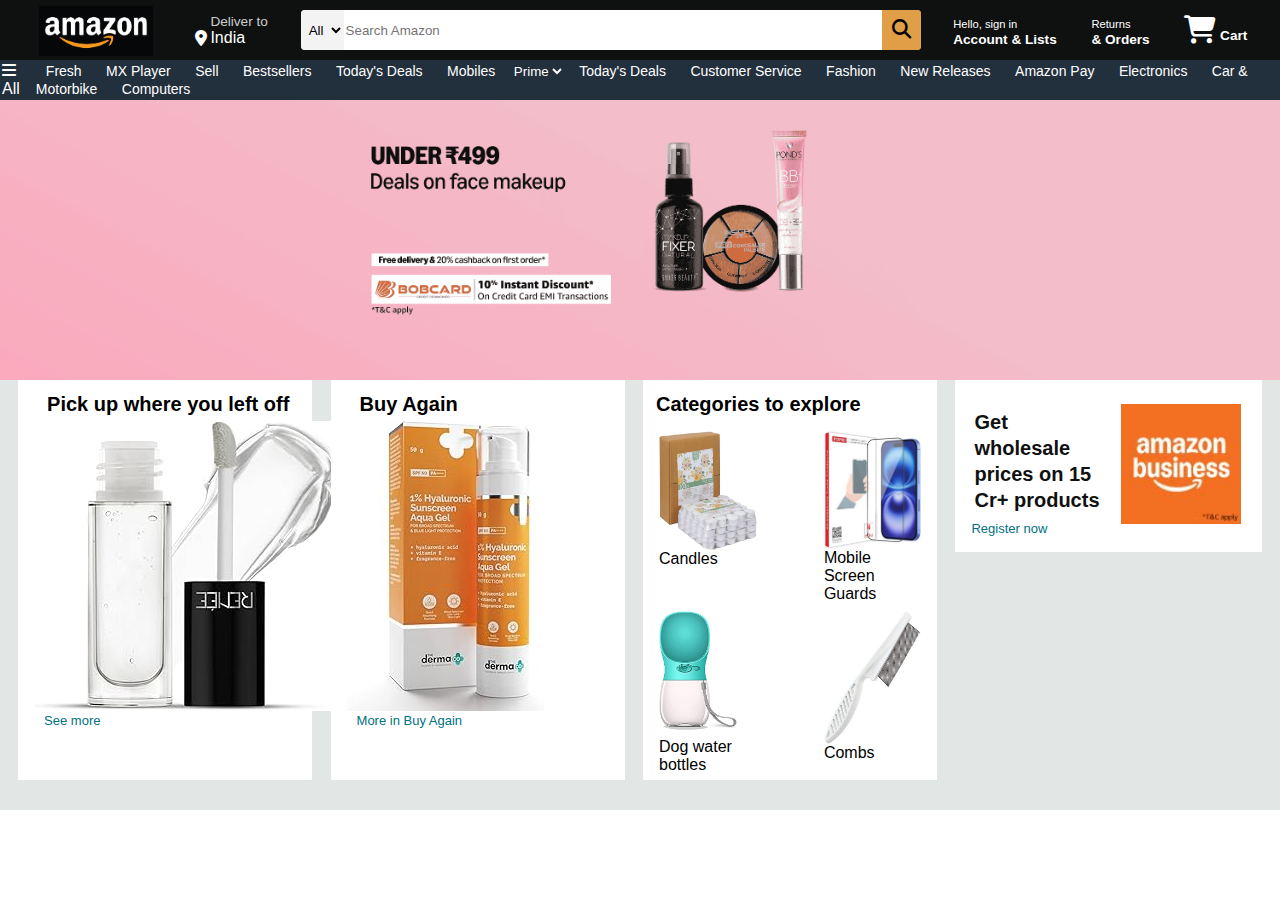
<file: index.html>
<!DOCTYPE html>
<html lang="en">
<head>
    <meta charset="UTF-8">
    <meta name="viewport" content="width=device-width, initial-scale=1.0">
    <title>Amazon</title>
    <link rel="stylesheet" href="https://cdnjs.cloudflare.com/ajax/libs/font-awesome/6.7.2/css/all.min.css" integrity="sha512-Evv84Mr4kqVGRNSgIGL/F/aIDqQb7xQ2vcrdIwxfjThSH8CSR7PBEakCr51Ck+w+/U6swU2Im1vVX0SVk9ABhg==" crossorigin="anonymous" referrerpolicy="no-referrer" />
    <link rel="stylesheet" href="style.css">
</head>
<body>
    <header>
        <div class="navbar">
            <div class="nav-logo border">
                <div class="logo"></div>
            </div>

            <div class="nav-address border">
                <p class="add-first">Deliver to</p>
                <div class="add-icon">
                    <i class="fa-solid fa-location-dot"></i>
                    <p class="add-second">India</p>
                </div>
            </div>

            <div class="nav-search">
                <select class="search-select">
                    <option>All</option>
                </select>
                <input placeholder="Search Amazon" class="search-input">
                <div class="search-icon">
                    <i class="fa-solid fa-magnifying-glass"></i>

                </div>
            </div>

            <div class="nav-signin border">
                <p><span>Hello, sign in</span></p>
                <p class="nav-second">Account & Lists</p>
            </div>

            <div class="nav-returns border">
                <p><span>Returns</span></p>
                <p class="nav-second">& Orders</p>
            </div>

            <div class="nav-cart border">
                <i class="fa-solid fa-cart-shopping"></i>
                Cart  
            </div>
        </div>

        <div class="panel">
            <div class="panel-all borderx">
                <i class="fa-solid fa-bars"></i>
                All
            </div>

            <div class="panel-options">
                <p class="Fresh borderx">Fresh</p>
                <p class="Fresh borderx">MX Player</p>
                <p class="Fresh borderx">Sell</p>
                <p class="Fresh borderx">Bestsellers</p>
                <p class="Fresh borderx">Today's Deals</p>
                <p class="Fresh borderx">Mobiles</p>
                <select class="select-item border">
                    <option value="val">Prime</option>
                </select>
                <p class="Fresh borderx">Today's Deals</p>
                <p class="Fresh borderx">Customer Service</p>
                <p class="Fresh borderx">Fashion</p>
                <p class="Fresh borderx">New Releases</p>
                <p class="Fresh borderx">Amazon Pay</p>
                <p class="Fresh borderx">Electronics</p>
                <p class="Fresh borderx">Car & Motorbike</p>
                <p class="Fresh borderx">Computers</p>
            </div>
        </div>
    </header>

    <div class="hero-section"></div>

    <div class="shop-section">
        <div class="box1 box">
            <div class="box-content">
                <h1>Pick up where you left off</h1>
                <img src="box1_img.jpg" >
                <p><a href="#">See more</a></p>
            </div>       
        </div>
        <div class="box2 box">
            <div class="box-content">
                <h1>Buy Again</h1>
                <img src="box2_img.jpg"  >
                <p><a href="#">More in Buy Again</a></p>
            </div>
        </div>
        <div class="box3 box">
            <div class="box-content3">
                <h1>Categories to explore</h1>
                <div class="grid-wrapper">
                    <div class="box31 box31">
                        <div class="box-content">
                            <img src="box31_img.jpg" >
                            <p>Candles</p>
                        </div>       
                    </div>
                    <div class="box32 box32">
                        <div class="box-content">
                            <img src="box32_img.jpg" >
                            <p>Mobile Screen Guards</p>
                        </div>
                    </div>
                    <div class="box33 box33">
                        <div class="box-content">
                            <img src="box33_img.jpg" >
                            <p>Dog water bottles</p>
                        </div>       
                    </div>
                    <div class="box34 box34">
                        <div class="box-content">
                            <img src="box34_img.jpg" >
                            <p>Combs</p>
                        </div>
                    </div>
                </div>    
            </div> 
        </div>
        <div class="box4 sbox">
            <div class="offer-content">
                <div class="offer-text">
                    <h1>Get wholesale prices on 15 Cr+ products</h1>
                    <p><a href="#">Register now</a></p>
                </div>
                <div class="offer-image">
                    <img src="box4_img.jpg" alt="Amazon Business Logo">
                </div>
            </div>
        </div>

        
    </div>

    
</body>
</html>
</file>
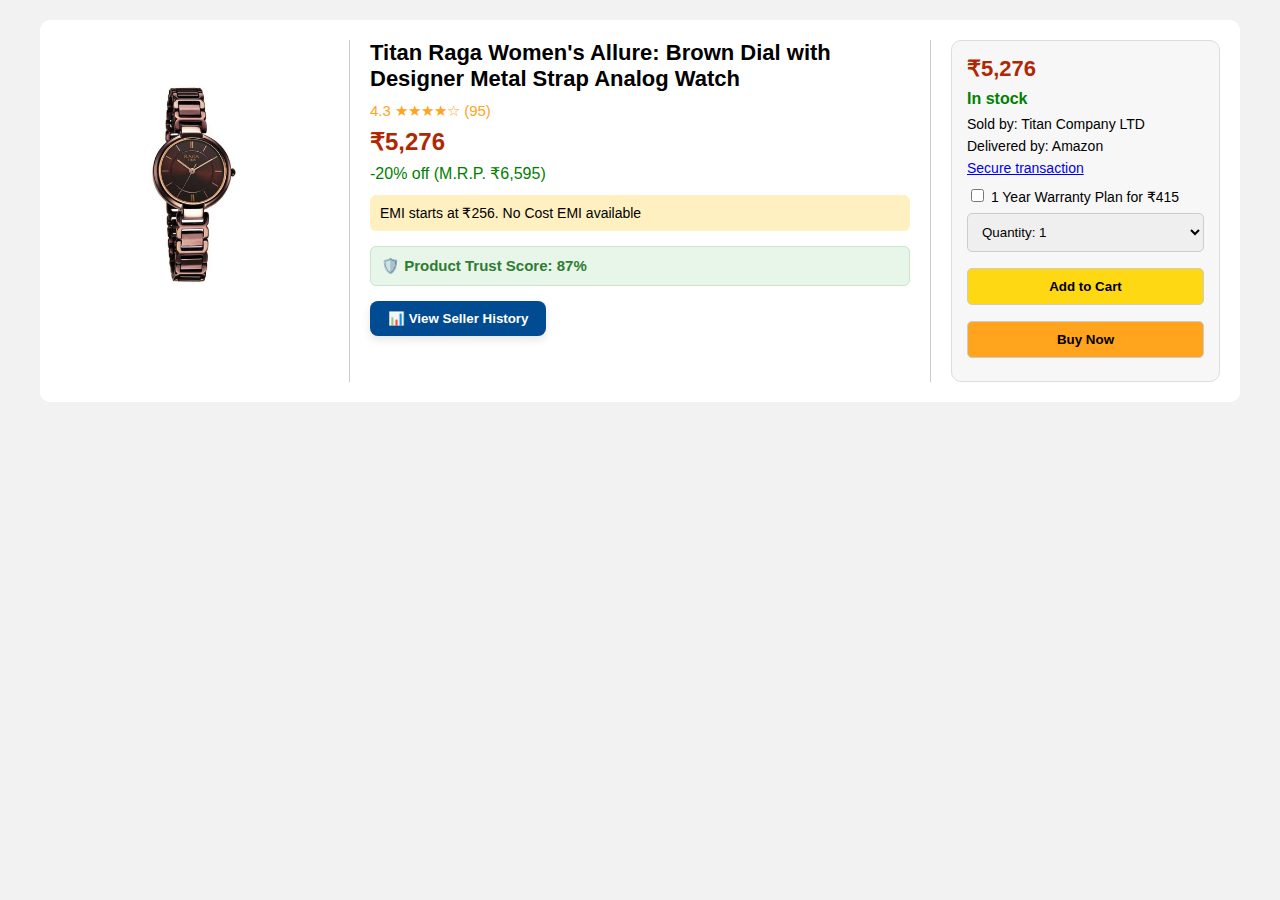
<file: product1.html>
<!DOCTYPE html>
<html lang="en">
<head>
  <meta charset="UTF-8" />
  <meta name="viewport" content="width=device-width, initial-scale=1">
  <title>Amazon-Style Product Page</title>
  <style>
    * {
      box-sizing: border-box;
      font-family: 'Segoe UI', sans-serif;
    }

    body {
      background: #f2f2f2;
      margin: 0;
      padding: 20px;
    }

    .main-container {
      display: flex;
      max-width: 1200px;
      margin: auto;
      background: white;
      padding: 20px;
      border-radius: 10px;
    }

    .left-section {
      width: 25%;
      padding-right: 20px;
      border-right: 1px solid #ccc;
    }

    .thumbnails {
      display: flex;
      flex-direction: column;
      gap: 10px;
    }

    .thumbnails img {
      width: 60px;
      height: 60px;
      object-fit: cover;
      border: 1px solid #ccc;
      border-radius: 5px;
      cursor: pointer;
    }

    .main-image {
      width: 100%;
      margin-top: 10px;
    }

    .main-image img {
      width: 100%;
      border-radius: 10px;
    }

    .middle-section {
      width: 50%;
      padding: 0 20px;
    }

    .title {
      font-size: 22px;
      font-weight: bold;
      margin-bottom: 10px;
    }

    .rating {
      color: #ffa41c;
      font-size: 15px;
      margin-bottom: 8px;
    }

    .price {
      font-size: 24px;
      font-weight: bold;
      color: #B12704;
      margin-bottom: 8px;
    }

    .offer {
      color: green;
      margin-bottom: 12px;
    }

    .highlight {
      background-color: #fff0c1;
      padding: 10px;
      border-radius: 6px;
      margin-bottom: 10px;
      font-size: 14px;
    }

    .view-history-btn {
      margin-top: 15px;
      background: #004B91;
      color: white;
      padding: 10px 18px;
      border-radius: 8px;
      font-weight: bold;
      border: none;
      cursor: pointer;
      box-shadow: 0 4px 8px rgba(0,0,0,0.1);
      transition: background 0.3s ease;
    }

    .view-history-btn:hover {
      background: #0060c2;
    }

    .trust-score-box {
      margin-top: 15px;
      padding: 10px;
      background: #e8f5e9;
      border: 1px solid #c8e6c9;
      border-radius: 6px;
      color: #2e7d32;
      font-weight: bold;
      font-size: 15px;
    }

    .right-section {
      width: 25%;
      padding-left: 20px;
      border-left: 1px solid #ccc;
    }

    .card-box {
      background: #f7f7f7;
      border: 1px solid #ddd;
      border-radius: 10px;
      padding: 15px;
    }

    .card-box .stock {
      color: green;
      font-weight: bold;
      margin-bottom: 8px;
    }

    .card-box .seller {
      font-size: 14px;
      margin-bottom: 6px;
    }

    .card-box select,
    .card-box button {
      width: 100%;
      padding: 10px;
      margin: 8px 0;
      border-radius: 5px;
      border: 1px solid #ccc;
    }

    .add-btn {
      background: #FFD814;
      font-weight: bold;
    }

    .buy-btn {
      background: #FFA41C;
      font-weight: bold;
    }

    .protection {
      font-size: 14px;
      margin-top: 10px;
    }

    /* Suspicious warning */
    .warning {
      background-color: #fff3cd;
      color: #856404;
      border: 1px solid #ffeeba;
      padding: 10px;
      margin-top: 20px;
      border-radius: 6px;
    }
  </style>
</head>
<body>

  <div class="main-container">
    <!-- Left Section -->
    <div class="left-section">
      
      <div class="main-image">
        <img src="titan.jpg" alt="Main Product">
      </div>
    </div>

    <!-- Middle Section -->
    <div class="middle-section">
      <div class="title">Titan Raga Women's Allure: Brown Dial with Designer Metal Strap Analog Watch</div>
      <div class="rating">4.3 ★★★★☆ (95)</div>
      <div class="price">₹5,276</div>
      <div class="offer">-20% off (M.R.P. ₹6,595)</div>
      <div class="highlight">EMI starts at ₹256. No Cost EMI available</div>

      <div class="trust-score-box">
        🛡️ Product Trust Score: 87%
      </div>

      <button class="view-history-btn">📊 View Seller History</button>

      
    </div>

    <!-- Right Section -->
    <div class="right-section">
      <div class="card-box">
        <div class="price" style="font-size: 22px;">₹5,276</div>
        <div class="stock">In stock</div>
        <div class="seller">Sold by: Titan Company LTD</div>
        <div class="seller">Delivered by: Amazon</div>
        <div class="seller"><a href="#">Secure transaction</a></div>

        <div class="protection">
          <input type="checkbox"> 1 Year Warranty Plan for ₹415
        </div>

        <select>
          <option>Quantity: 1</option>
        </select>

        <button class="add-btn">Add to Cart</button>
        <button class="buy-btn">Buy Now</button>
      </div>
    </div>
  </div>

</body>
</html>
</file>
<file: style.css>
* {
    margin: 0;
    font-family: Arial;
    border: border-box;

}

.navbar {
    height: 60px;
    background-color: #0f1111;
    color: white;
    display: flex;
    align-items: center;
    justify-content: space-evenly;
}

.nav-logo {
    height:50px;
    width: 114px;
    
    padding: 1px 8px 0 6px; 
}
.logo {
    height: 50px;
    width: 100%;
    background-image: url("Amazon-Logo-36.png");
    background-size: cover;
    background-repeat: no-repeat;
    background-position: center;
}
.border {
    border: 2px solid transparent;
}

.border:hover {
    border: 1.3px solid white;
}

/** box2 **/
.add-first {
    color: #cccccc;
    font-size: 0.85rem;
    margin-left: 15px;
}

.add-second {
    font-size: 1rem;
    margin-left: 3px;
}

.add-icon {
    display: flex;
    align-items: center;
}
/** box3 **/
.nav-search {
    display:flex;
    justify-content: space-evenly;
    background-color: pink;
    width: 620px;
    height: 40px;
    border-radius:4px;

}

.search-select {
    background-color: #f3f3f3;
    width:50px;
    text-align: center;
    border-top-left-radius:4px;
    border-bottom-left-radius:4px;
    border: none;
    
}

.search-input {
    width:100%;
    font-size:1rim;
    border:none;

}

.search-icon {
    color:black;
    width:45px;
    display: flex;
    justify-content: center;
    align-items: center;
    font-size: 1.2rem;
    background-color: #e09e46;
    border-top-right-radius:4px;
    border-bottom-right-radius:4px;
}

.nav-search:hover {
    border: solid orange;
}

/** box4 **/
span {
    font-size:0.7rem;
}
.nav-second {
    font-size: 0.85rem;
    font-weight:700;
}

/** box5 **/

.nav-cart i{
    position:relative;
    font-size:28px;
}

.nav-cart {
    font-size: 0.85rem;
    font-weight: 700;
    
}

/** Header part2 **/

.panel {
    background-color: #222f3d;
    color:white;
    height: 40px;
    display: flex;
    align-items:center;
    justify-content: space-evenly;
}
.borderx {
    border: 2px solid transparent;
}

.borderx:hover {
    border: 1.3px solid white;
}

/*option */
.panel-options p{
    width:100%;
    color:white;
    margin:5px;
    padding:8px 3px;
    font-size:14px;
    display: inline;
    align-items:center;
    border:border-box;
    justify-content: space-evenly;
}

.select-item {
    background-color: #222f3d;
    color:white;
    text-align: center;
    border: none;
    
}


/** hero section **/
.hero-section {
    background-image: url(background.png);
    height:280px;
    background-size:cover;
}


/** shop-section **/

.shop-section {
    
    display:flex;
    background-color: #e2e7e6;
    height:430px;
    justify-content: space-evenly;
}

.shop-section h1{
    font-size:20px;
    margin:13px 4px 5px 13px;
    align-items: center;
}
.box {
    height:400px;
    width:23%;
    background-color: white;
    border:none;

}

.box-content {
    margin-left:1rem;
    margin-right:1rem;
    display: flex;
    flex-wrap: wrap;
    justify-content: space-between;
}

.box-content p a{
    font-size: 13px;
    margin-left: 10px;;
    color: #007185;
    text-decoration: none;
}

.box-content p a:hover{
    text-decoration: underline;
}

.box31, .box32, .box33, .box34 {
    display:flex;
    width: 44%;        /* Allows two boxes in one row with small gap */
    height: 170px;     /* Adjust as needed */
    margin-top: 10px;
}
.box-content3 img {
    display:flex;
    width: 100%;
    height: auto;
}
.grid-wrapper {
  display: flex;
  flex-wrap: wrap;
  justify-content: space-between;
}
.box33 img {
  width: 80%;   /* Adjust as needed */
  height: 70%;
}

.sbox {
    width: 23%;
    height: 160px;
    background-color: white;
    border: none;
    padding: 6px;
    display: flex;
    align-items: center;
    justify-content: center;
}

.offer-content {
    display: flex;
    align-items: center;
    width: 100%;
}

.offer-text {
    flex: 1;
}

.offer-text h1 {
    font-size: 20px;
    font-weight: 700;

    margin-bottom: 6px;
    color: #0f1111;
    line-height: 1.3;
}

.offer-text p a {
    font-size: 13px;
    margin-left: 10px;;
    color: #007185;
    text-decoration: none;
}

.offer-text p a:hover {
    text-decoration: underline;
}

.offer-image img {
    width: 120px;
    height: 120px;
    object-fit: contain;
    margin-left: 10px;
    margin-right: 15px;
}

/** order section **/
</file>
